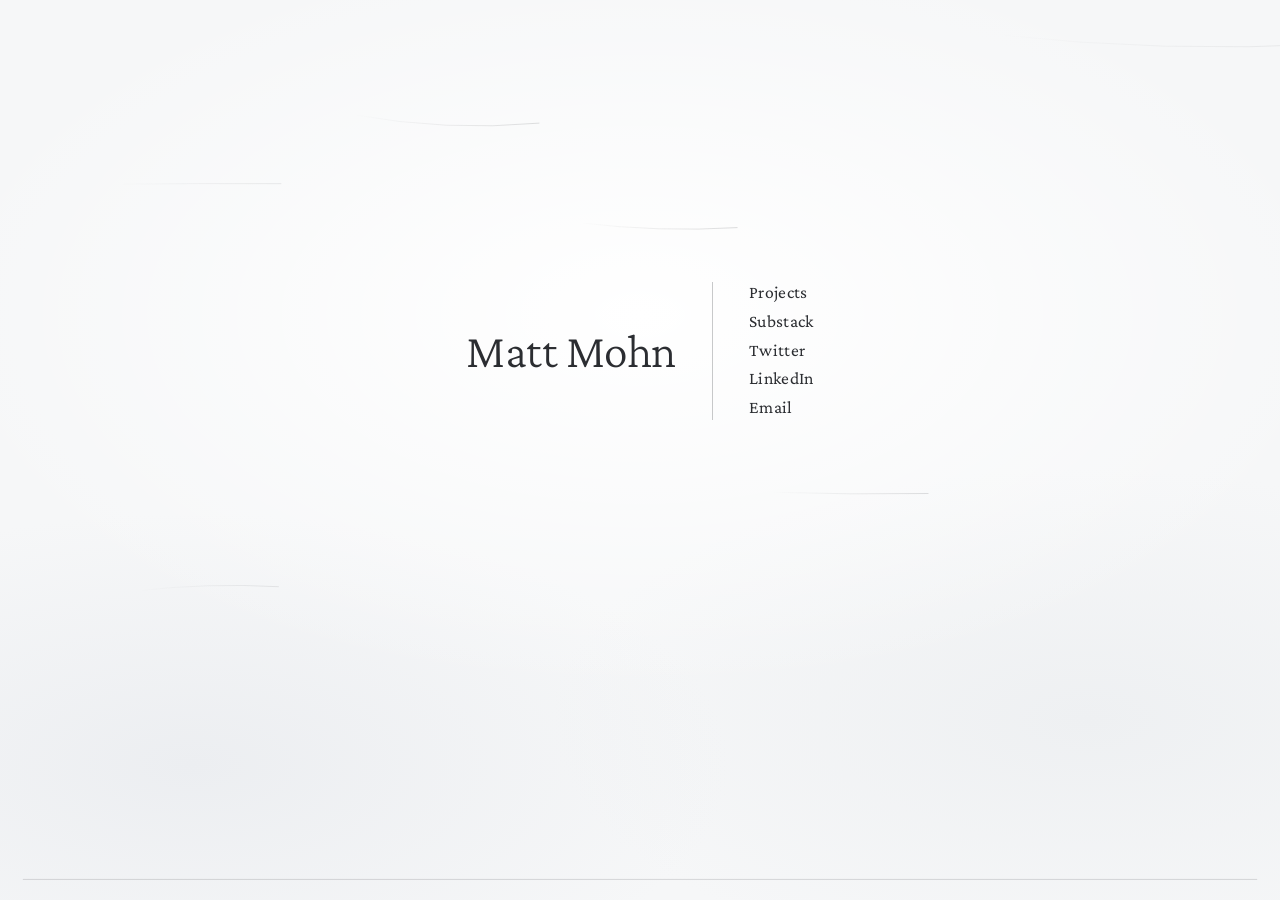
<file: index.html>
<!doctype html>
<html lang="en">
<head>
<meta charset="utf-8">
<meta name="viewport" content="width=device-width, initial-scale=1">
<title>Matt Mohn</title>
<meta name="description" content="Matt Mohn — Washington, D.C.">
<link rel="preconnect" href="https://fonts.googleapis.com">
<link rel="preconnect" href="https://fonts.gstatic.com" crossorigin>
<link href="https://fonts.googleapis.com/css2?family=Crimson+Pro:ital,wght@0,300;0,400;1,400&display=swap" rel="stylesheet">
<link rel="stylesheet" href="assets/site.css">
</head>
<body>
<canvas id="wisps" aria-hidden="true"></canvas>

<main>
  <h1>Matt Mohn</h1>
  <div class="rule"></div>


  <nav>
    <a href="projects/">Projects</a>
    <a href="https://atlasbymatt.substack.com/" target="_blank" rel="noopener">Substack</a>
    <a href="https://x.com/mattmxhn" target="_blank" rel="noopener">Twitter</a>
    <a href="https://www.linkedin.com/in/matt-mohn-359079177/" target="_blank" rel="noopener">LinkedIn</a>
    <a href="#" data-u="matthew.mohn" data-d="outlook.com">Email</a>
  </nav>
</main>

<script src="assets/site.js"></script>
</body>
</html>
</file>
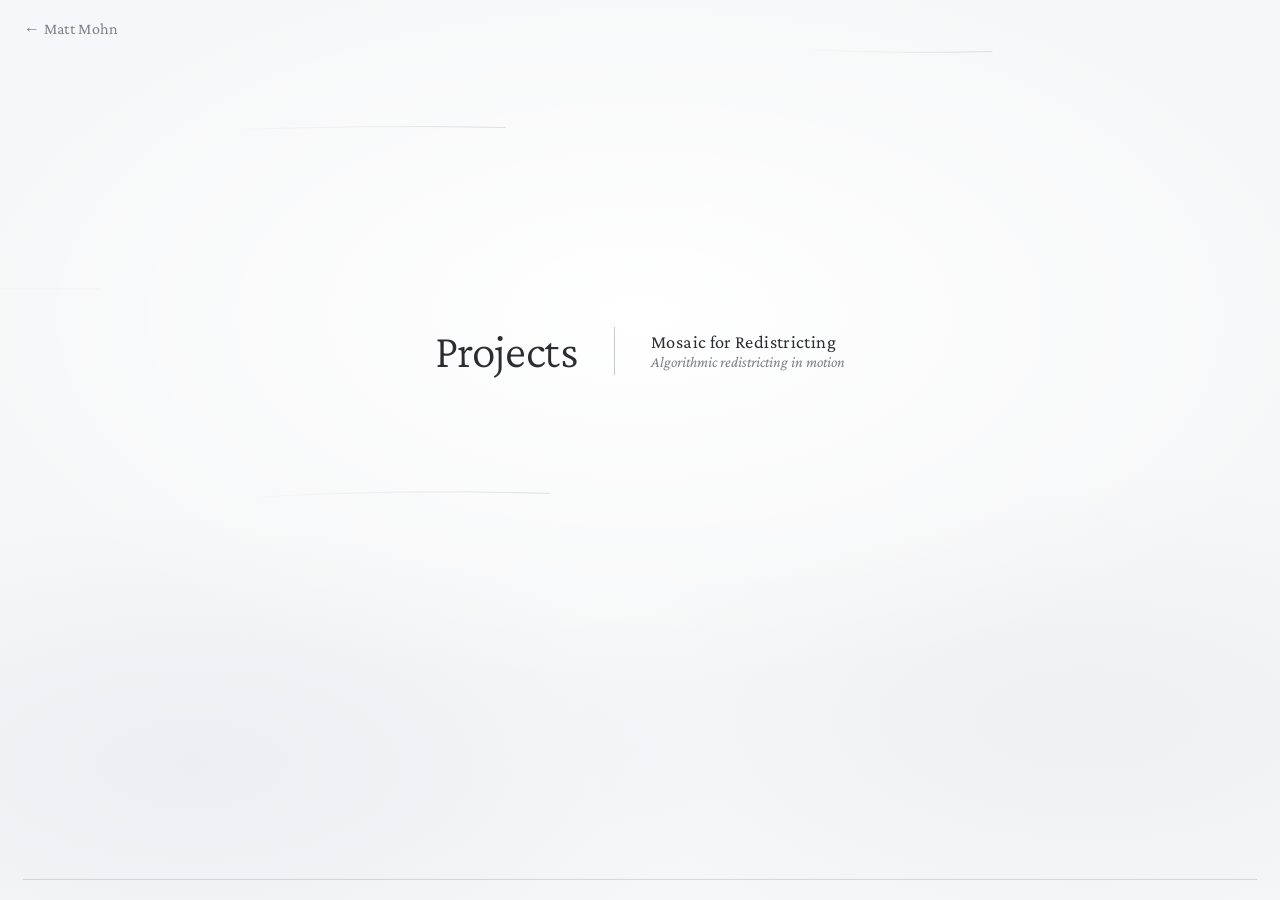
<file: projects/index.html>
<!doctype html>
<html lang="en">
<head>
<meta charset="utf-8">
<meta name="viewport" content="width=device-width, initial-scale=1">
<title>Projects — Matt Mohn</title>
<meta name="description" content="Projects by Matt Mohn">
<link rel="preconnect" href="https://fonts.googleapis.com">
<link rel="preconnect" href="https://fonts.gstatic.com" crossorigin>
<link href="https://fonts.googleapis.com/css2?family=Crimson+Pro:ital,wght@0,300;0,400;1,400&display=swap" rel="stylesheet">
<link rel="stylesheet" href="../assets/site.css">
</head>
<body>
<canvas id="wisps" aria-hidden="true"></canvas>

<a class="back" href="../">&larr; Matt Mohn</a>

<main>
  <h1>Projects</h1>
  <div class="rule"></div>

  <ul class="projects">
    <li>
      <a href="https://mosaicapp.org" target="_blank" rel="noopener">Mosaic for Redistricting</a>
      <span class="desc">Algorithmic redistricting in motion</span>
    </li>
  </ul>
</main>

<script src="../assets/site.js"></script>
</body>
</html>
</file>
<file: assets/site.css>
:root {
    --ink: #2b2d31;
    --muted: #7d8189;
    --line: #2b2d31;
    --mist: #f6f7f8;
  }
  * { box-sizing: border-box; margin: 0; padding: 0; }
  html, body { height: 100%; }
  body {
    min-height: 100vh;
    display: flex;
    flex-direction: column;
    align-items: center;
    justify-content: center;
    padding: 0 16px 22vh;
    color: var(--ink);
    font-family: "Crimson Pro", Georgia, serif;
    background:
      radial-gradient(ellipse 80% 60% at 50% 35%, #ffffff 0%, transparent 70%),
      radial-gradient(ellipse 60% 40% at 15% 85%, #eceef1 0%, transparent 70%),
      radial-gradient(ellipse 60% 40% at 85% 80%, #eef0f2 0%, transparent 70%),
      var(--mist);
    -webkit-font-smoothing: antialiased;
  }
  main {
    display: flex;
    align-items: center;
    gap: 2.25rem;
    animation: fade 1.6s ease-out both;
  }
  h1 {
    font-weight: 300;
    font-size: clamp(2rem, 6vw, 3rem);
    letter-spacing: -0.01em;
    line-height: 1;
  }
  h1 { text-align: right; }
  .rule {
    align-self: stretch;
    width: 1px;
    background: var(--ink); opacity: 0.25;
  }
  nav { display: flex; flex-direction: column; align-items: flex-start; gap: 0.35rem; }
  nav a, .projects a {
    color: var(--ink);
    text-decoration: none;
    font-size: 1.1rem;
    letter-spacing: 0.02em;
    padding-bottom: 2px;
    border-bottom: 1px solid transparent;
    transition: border-color .3s, color .3s;
  }
  nav a:hover, nav a:focus-visible, .projects a:hover, .projects a:focus-visible { border-color: currentColor; color: #000; outline: none; }
  .skyline {
    position: fixed;
    left: 0; right: 0; bottom: 0;
    width: 100%;
    height: auto;
    max-height: 32vh;
    pointer-events: none;
    opacity: 0.16;
    z-index: -1;
  }
  .skyline * { fill: none; stroke: var(--line); stroke-width: 1; vector-effect: non-scaling-stroke; }
  @media (max-width: 520px) {
    .projects { align-items: center; text-align: center; }
    main { flex-direction: column; gap: 1.4rem; }
    h1 { text-align: center; }
    .rule { align-self: center; width: 160px; height: 1px; }
    nav { align-items: center; }
  }
  .scene { opacity: 0; animation: scene 10s ease-in-out infinite; }
  .scene:nth-of-type(2) { animation-delay: -5s; }
  @keyframes scene { 0%, 30% { opacity: 1; } 50%, 80% { opacity: 0; } 100% { opacity: 1; } }
  #wisps { position: fixed; inset: 0; width: 100%; height: 100%; pointer-events: none; z-index: -2; }
  .back {
    position: fixed; top: 20px; left: 24px;
    color: var(--muted); text-decoration: none; font-size: 1rem; letter-spacing: 0.02em;
    transition: color .3s;
  }
  .back:hover, .back:focus-visible { color: var(--ink); outline: none; }
  .projects { list-style: none; display: flex; flex-direction: column; gap: 0.9rem; }
  .projects a { font-size: 1.15rem; }
  .projects .desc { display: block; color: var(--muted); font-size: 0.95rem; font-style: italic; margin-top: 1px; }
  @keyframes fade { from { opacity: 0; transform: translateY(6px); } to { opacity: 1; transform: none; } }
  @media (prefers-reduced-motion: reduce) { main, .scene { animation: none; } .scene:first-of-type { opacity: 1; } }
</file>
